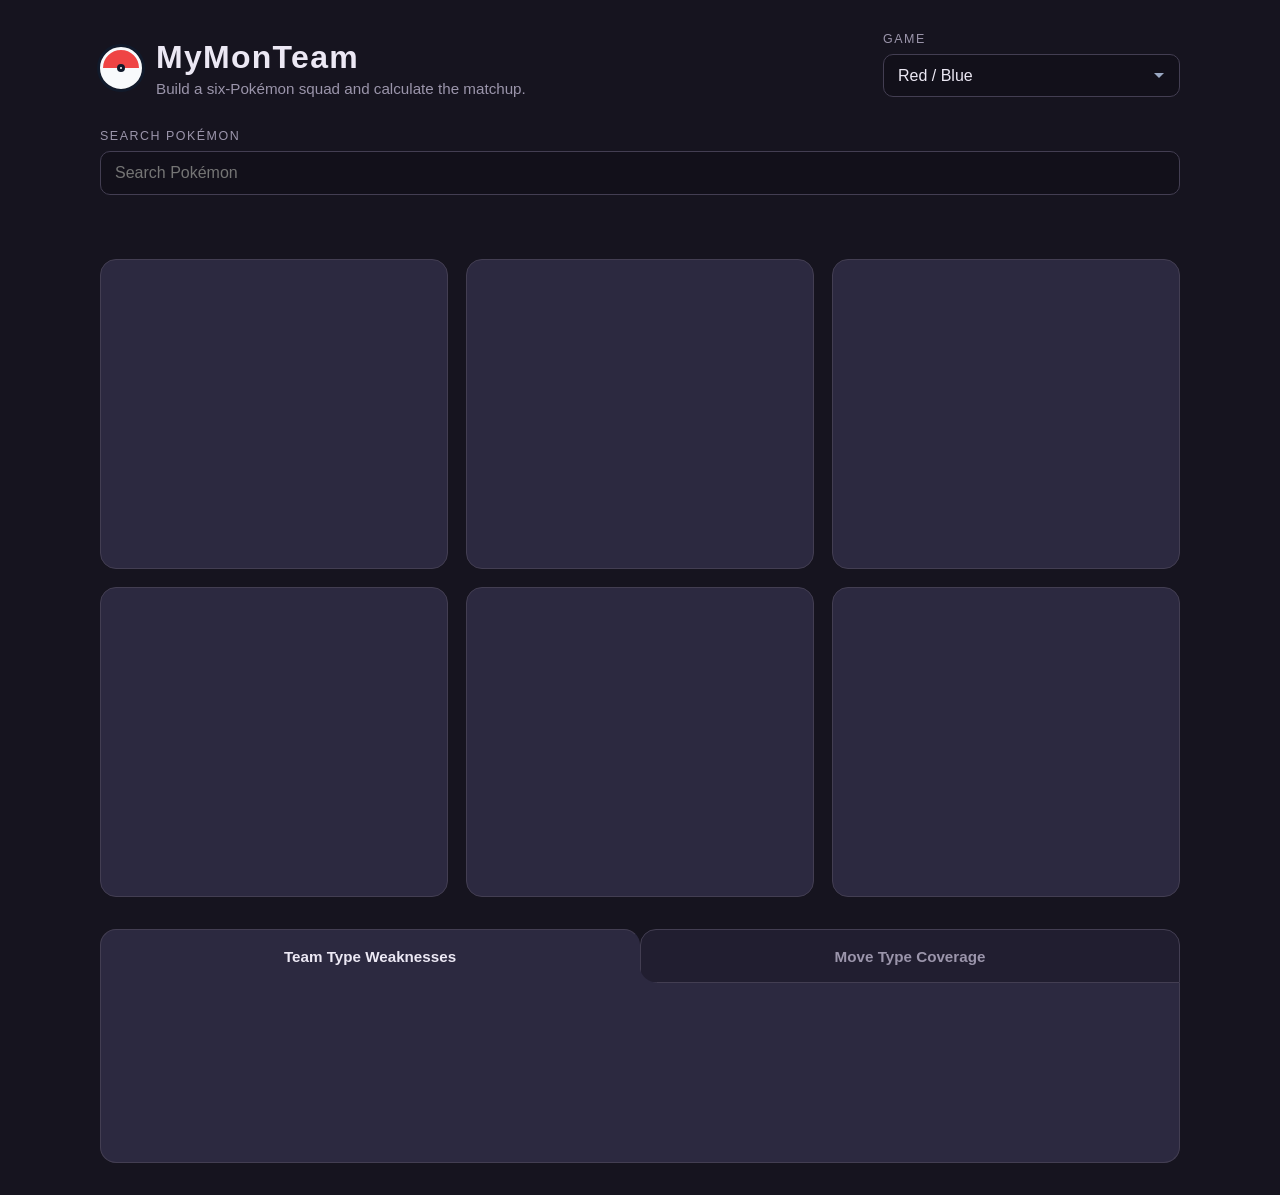
<file: index.html>
<!DOCTYPE html>
<html lang="en">
<head>
    <meta charset="UTF-8">
    <meta http-equiv="refresh" content="0; url=MyMonTeam/MyMonTeam.html">
    <title>MyMonTeam</title>
</head>
<body>
    <a href="MyMonTeam/MyMonTeam.html">Open MyMonTeam</a>
</body>
</html>
</file>
<file: MyMonTeam/MyMonTeam.css>
/* ==================== Theme and layout ==================== */
:root {
    --bg: #16141f;
    --panel: #2c2940;
    --line: #433e52;
    --text: #ece8f4;
    --muted: #9b95ab;
    --accent: #8b7cb8;
    --slot: #12101a;

    --radius-input: 10px;
    --radius-card: 16px;
    --radius-results: 14px;
    --transition: 0.15s ease;
}

* {
    box-sizing: border-box;
}

body {
    margin: 0;
    min-height: 100vh;
    font-family: "Trebuchet MS", "Segoe UI", sans-serif;
    color: var(--text);
    background: var(--bg);
}

.page {
    margin: 0 auto;
    padding: 32px 100px 32px;
}

/* ==================== Header ==================== */
header {
    display: flex;
    flex-wrap: wrap;
    align-items: end;
    justify-content: space-between;
    gap: 20px;
    margin-bottom: 28px;
}

.brand {
    display: flex;
    align-items: center;
    gap: 14px;
}

.pokeball {
    position: relative;
    width: 42px;
    height: 42px;
    border: 3px solid #f8fafc;
    border-radius: 50%;
    background: linear-gradient(to bottom, #ef4444 49%, #f8fafc 51%);
    box-shadow: 0 0 0 3px #111a2b;
}

.pokeball::after {
    position: absolute;
    inset: 14px;
    content: "";
    border: 3px solid #111a2b;
    border-radius: 50%;
    background: #f8fafc;
}

h1 {
    margin: 0;
    font-size: 2rem;
    letter-spacing: 0.04em;
}

.subtitle {
    margin: 4px 0 0;
    color: var(--muted);
    font-size: 0.95rem;
}

/* ==================== Forms and search ==================== */
.game-select {
    display: flex;
    flex-direction: column;
    gap: 8px;
    min-width: 220px;
}

label {
    color: var(--muted);
    font-size: 0.78rem;
    letter-spacing: 0.12em;
    text-transform: uppercase;
}

select,
input[type="search"] {
    width: 100%;
    border: 1px solid var(--line);
    border-radius: var(--radius-input);
    color: var(--text);
    font: inherit;
}

select {
    appearance: none;
    padding: 12px 38px 12px 14px;
    background: var(--slot) url("data:image/svg+xml,%3Csvg xmlns='http://www.w3.org/2000/svg' width='12' height='8' viewBox='0 0 12 8'%3E%3Cpath fill='%239aa8c2' d='M1 1l5 5 5-5'/%3E%3C/svg%3E") no-repeat right 14px center;
    cursor: pointer;
}

input[type="search"] {
    padding: 12px 14px;
    background: var(--slot);
}

select:hover,
select:focus,
input[type="search"]:hover,
input[type="search"]:focus {
    outline: none;
    border-color: var(--accent);
}

.search {
    position: relative;
    z-index: 10;
    display: flex;
    flex-direction: column;
    gap: 8px;
    margin-top: 32px;
    margin-bottom: 64px;
}

#search-results {
    position: absolute;
    z-index: 10;
    top: 100%;
    right: 0;
    left: 0;
    margin-top: 6px;
    border-radius: var(--radius-results);
    background: rgba(44, 41, 64, 0.96);
    box-shadow: 0 10px 30px rgba(0, 0, 0, 0.25);
    backdrop-filter: blur(20px);
    -webkit-backdrop-filter: blur(20px);
    overflow: hidden;
}

.pokemon-result {
    padding: 12px 16px;
    color: var(--text);
    cursor: pointer;
    transition: background var(--transition);
}

.pokemon-result + .pokemon-result {
    border-top: 1px solid var(--line);
}

.pokemon-result:hover {
    background: rgba(139, 124, 184, 0.25);
}

.pokemon-result.highlighted {
    background: rgba(139, 124, 184, 0.4);
}

.pokemon-result.is-empty {
    cursor: default;
}

/* ==================== Pokémon cards and moves ==================== */
.team-grid {
    display: grid;
    grid-template-columns: repeat(3, minmax(0, 1fr));
    gap: 18px;
}

.mon-card {
    position: relative;
    display: flex;
    flex-direction: column;
    align-items: center;
    justify-content: center;
    gap: 8px;
    min-height: 310px;
    padding-top: 12px;
    background: var(--panel);
    border: 1px solid var(--line);
    border-radius: var(--radius-card);
}

.pokemon-sprite {
    width: 140px;
    height: 140px;
    object-fit: contain;
}

.pokemon-name {
    margin: 0;
    color: var(--text);
    font-size: 1rem;
    font-weight: 700;
    text-transform: capitalize;
}

.remove-pokemon {
    position: absolute;
    top: 10px;
    right: 10px;
    display: grid;
    place-items: center;
    width: 28px;
    height: 28px;
    padding: 0;
    border: 1px solid var(--line);
    border-radius: 50%;
    color: var(--text);
    background: var(--slot);
    font: inherit;
    font-size: 20px;
    line-height: 1;
    cursor: pointer;
    transition: background var(--transition);
}

.remove-pokemon:hover {
    background: #b91c1c;
}

.remove-pokemon:focus-visible {
    outline: 2px solid var(--accent);
    outline-offset: 2px;
}

.moves-container {
    display: grid;
    grid-template-columns: repeat(2, minmax(0, 1fr));
    gap: 8px;
    width: 100%;
    padding: 0 14px 14px;
}

.move-slot {
    position: relative;
    min-width: 0;
    width: 100%;
}

.move-search-input {
    min-width: 0;
}

.move-search-results {
    position: absolute;
    z-index: 20;
    top: calc(100% + 4px);
    left: 0;
    right: 0;
    max-height: 180px;
    overflow-y: auto;
    border-radius: var(--radius-results);
    background: var(--panel);
    box-shadow: 0 10px 30px rgba(0, 0, 0, 0.25);
}

.move-result {
    padding: 10px 12px;
    color: var(--text);
    font-size: 0.85rem;
    cursor: pointer;
    overflow-wrap: anywhere;
    transition: background var(--transition);
}

.move-result + .move-result {
    border-top: 1px solid var(--line);
}

.move-result:hover {
    background: rgba(139, 124, 184, 0.25);
}

.move-result.highlighted {
    background: rgba(139, 124, 184, 0.4);
}

.move-result.is-empty {
    color: var(--muted);
    cursor: default;
}

/* ==================== Defensive type analysis ==================== */
.analysis-panel {
    margin-top: 32px;
}

.analysis-table-scroll {
    overflow-x: auto;
    border: 1px solid var(--line);
    border-radius: 12px;
}

.analysis-table {
    width: 100%;
    border-collapse: collapse;
    white-space: nowrap;
    font-size: 0.85rem;
}

.analysis-table th,
.analysis-table td {
    padding: 11px 12px;
    border-bottom: 1px solid var(--line);
    text-align: center;
}

.analysis-table thead th {
    background: #211e30;
}

.analysis-table tbody th {
    text-align: left;
    background: #252236;
}

.analysis-mon-name {
    display: block;
    text-transform: capitalize;
}

.analysis-mon-heading small {
    display: block;
    margin-top: 5px;
    color: var(--muted);
    font-weight: 400;
}

.analysis-type {
    display: inline-block;
    padding: 5px 10px;
    border: 1px solid var(--type-color);
    border-radius: 20px;
    color: var(--type-color);
    font-weight: 700;
    text-transform: capitalize;
}

.analysis-neutral {
    color: var(--muted);
}

.analysis-weak {
    color: #ffd8d8;
    background: rgba(218, 67, 77, 0.23);
    font-weight: 700;
}

.analysis-quad {
    background: rgba(218, 67, 77, 0.42);
}

.analysis-quarter {
    background: rgba(57, 145, 96, 0.39);
}

.analysis-resistant {
    color: #c2f5d2;
    background: rgba(57, 145, 96, 0.2);
}

.analysis-immune {
    color: #a9c9f7;
    background: rgba(72, 112, 173, 0.22);
}

.analysis-legend {
    color: var(--muted);
    font-size: 0.8rem;
    line-height: 1.6;
}

/* Highlight attacks that nobody on the team resists. */
.analysis-uncovered > th:first-child {
    box-shadow: inset 4px 0 0 #e9b96e;
}

.analysis-coverage-gap {
    min-width: 230px;
    color: #ffd39b;
    font-weight: 700;
}

.analysis-exposed > th:first-child {
    box-shadow: inset 4px 0 0 #e07878;
}

.analysis-exposed .analysis-coverage-gap {
    color: #ffd8d8;
}

.analysis-type-suggestion {
    display: block;
    margin-top: 5px;
    color: var(--muted);
    font-size: 0.76rem;
    font-weight: 400;
    text-transform: capitalize;
    white-space: normal;
}

.analysis-coverage-ok {
    min-width: 180px;
    color: #c2f5d2;
    font-weight: 600;
}

/* ==================== Two-panel analysis tabs ==================== */
.analysis-tabs {
    display: grid;
    grid-template-columns: repeat(2, minmax(0, 1fr));
    isolation: isolate;
}

.analysis-tab {
    position: relative;
    display: flex;
    align-items: center;
    justify-content: center;
    min-width: 0;
    min-height: 54px;
    padding: 14px;
    background: #211e30;
    color: var(--muted);
    border: 1px solid var(--line);
    border-radius: 16px 16px 0 0;
    font: inherit;
    font-size: 0.95rem;
    font-weight: 600;
    text-align: center;
    cursor: pointer;
    transition: background 0.25s ease, color 0.25s ease;
}

.analysis-tab:hover:not(.active) {
    background: #37324a;
    color: var(--text);
}

.analysis-tab.active {
    z-index: 2;
    background: var(--panel);
    color: var(--text);
    border-bottom: none;
}

#weakness-tab.active {
    border-right-color: transparent;
}

#coverage-tab.active {
    border-left-color: transparent;
}

/* Inverse rounded corners connect the selected tab to the panel. */
.analysis-tab.active::after {
    content: "";
    position: absolute;
    bottom: 0;
    width: 18px;
    height: 18px;
    pointer-events: none;
}

#weakness-tab.active::after {
    right: -18px;
    background: radial-gradient(circle at top right, transparent 17px, var(--panel) 18px);
}

#coverage-tab.active::after {
    left: -18px;
    background: radial-gradient(circle at top left, transparent 17px, var(--panel) 18px);
}

.analysis-tab-content {
    position: relative;
    min-height: 180px;
    padding: 24px;
    background: var(--panel);
    border: 1px solid var(--line);
    border-top: none;
    border-radius: 0 0 16px 16px;
}

#coverage-panel p {
    color: var(--muted);
}

.analysis-tab:focus-visible {
    outline: 2px solid var(--accent);
    outline-offset: 3px;
}

/* ==================== Responsive layout ==================== */
@media (max-width: 980px) {
    .team-grid {
        grid-template-columns: repeat(2, minmax(0, 1fr));
    }
}

@media (max-width: 640px) {
    .team-grid {
        grid-template-columns: minmax(0, 1fr);
    }

    .analysis-tab {
        padding: 12px 8px;
        font-size: 0.78rem;
    }

    .analysis-tab-content {
        padding: 14px;
    }
}
</file>
